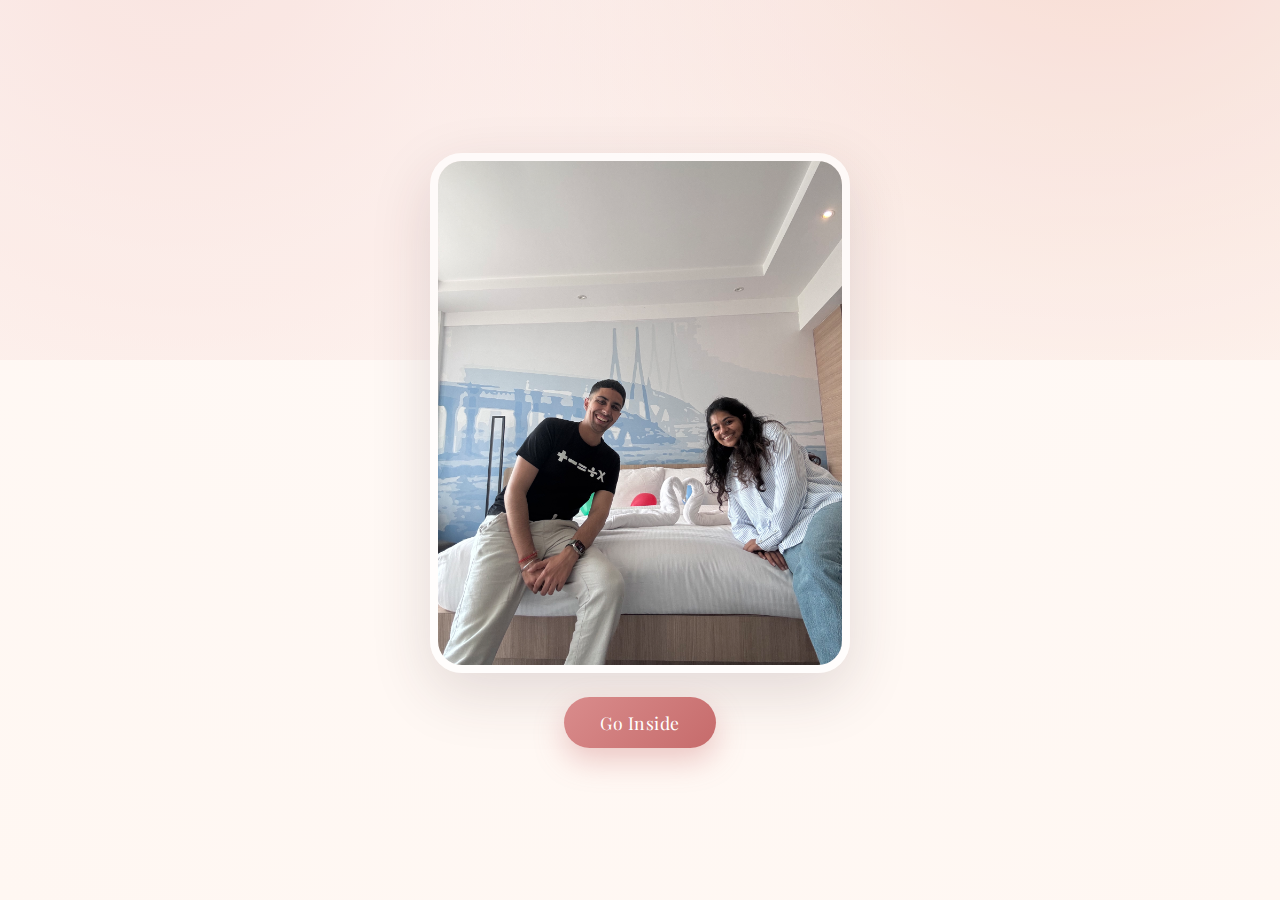
<file: index.html>
<!DOCTYPE html>
<html lang="en">
<head>
  <meta charset="UTF-8" />
  <meta name="viewport" content="width=device-width, initial-scale=1.0" />
  <title>Letters for Us</title>
  <link rel="stylesheet" href="css/styles.css" />
</head>
<body>
  <main id="landing" class="landing">
    <div class="landing-bg"></div>
    <div class="landing-content">
      <img class="couple-photo" src="assets/couple.jpg" alt="Our photo" />
      <button id="enterBtn" class="btn-primary">Go Inside</button>
    </div>
  </main>

  <main id="app" class="app hidden" aria-live="polite">
    <header class="app-header">
      <h1>Our Letters</h1>
      <p>Open an envelope to read a message.</p>
    </header>

    <section id="grid" class="envelope-grid"></section>

    <div id="emptyState" class="empty-state hidden">
      <p>No messages yet. Check back soon.</p>
    </div>
  </main>

  <div id="modal" class="modal hidden" role="dialog" aria-modal="true">
    <div class="modal-backdrop" id="modalBackdrop"></div>
    <div class="modal-content">
      <button class="modal-close" id="modalClose" aria-label="Close">×</button>
      <div class="modal-body">
        <img id="modalImage" class="modal-image" alt="Message image" />
        <div class="modal-text">
          <h2 id="modalTitle"></h2>
          <p id="modalEvent" class="modal-event"></p>
          <p id="modalDate" class="modal-date"></p>
          <p id="modalMessage" class="modal-message"></p>
        </div>
      </div>
    </div>
  </div>

  <script src="js/app.js"></script>
</body>
</html>
</file>
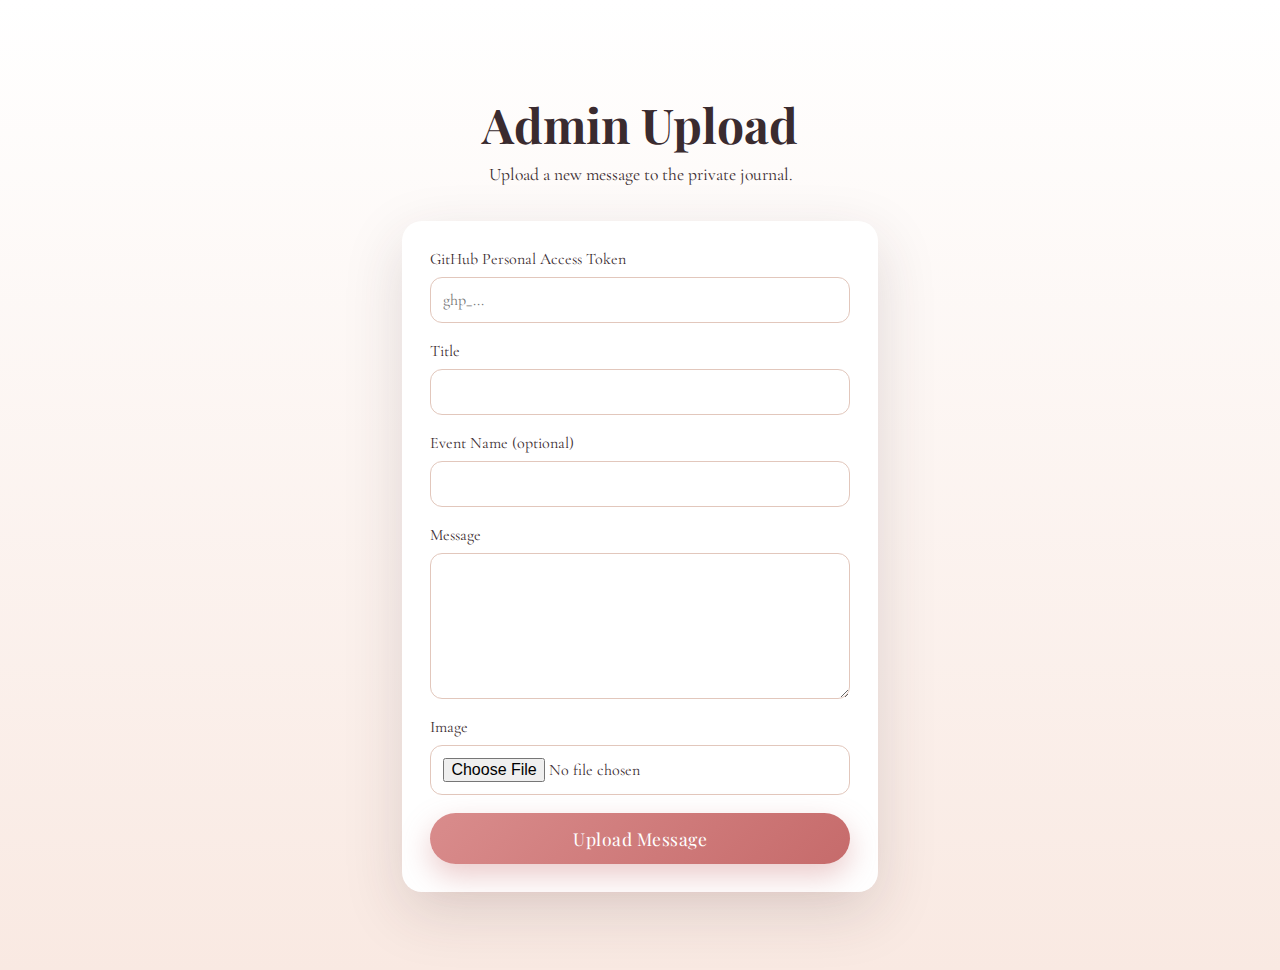
<file: admin.html>
<!DOCTYPE html>
<html lang="en">
<head>
  <meta charset="UTF-8" />
  <meta name="viewport" content="width=device-width, initial-scale=1.0" />
  <title>Admin | Letters</title>
  <link rel="stylesheet" href="css/styles.css" />
</head>
<body class="admin-body">
  <main class="admin">
    <header class="app-header">
      <h1>Admin Upload</h1>
      <p>Upload a new message to the private journal.</p>
    </header>

    <form id="adminForm" class="admin-form">
      <label>
        GitHub Personal Access Token
        <input type="password" id="token" placeholder="ghp_..." required />
      </label>

      <label>
        Title
        <input type="text" id="title" maxlength="80" required />
      </label>

      <label>
        Event Name (optional)
        <input type="text" id="eventName" maxlength="80" />
      </label>

      <label>
        Message
        <textarea id="message" rows="6" required></textarea>
      </label>

      <label>
        Image
        <input type="file" id="image" accept="image/*" required />
      </label>

      <button type="submit" class="btn-primary">Upload Message</button>
    </form>

    <div id="adminStatus" class="admin-status" role="status"></div>
  </main>

  <script src="js/admin.js"></script>
</body>
</html>
</file>
<file: css/styles.css>
@import url("https://fonts.googleapis.com/css2?family=Cormorant+Garamond:wght@300;400;500;600&family=Playfair+Display:wght@400;600;700&display=swap");

:root {
  --bg: #fff7f2;
  --bg-accent: #f6e4da;
  --ink: #3a2b2f;
  --rose: #d98c8c;
  --rose-deep: #c66b6b;
  --cream: #fff1e8;
  --gold: #c6a86f;
  --shadow: 0 20px 60px rgba(58, 43, 47, 0.15);
  --font-title: "Playfair Display", "Times New Roman", serif;
  --font-body: "Cormorant Garamond", "Georgia", serif;
}

* {
  box-sizing: border-box;
}

body {
  margin: 0;
  font-family: var(--font-body);
  color: var(--ink);
  background: radial-gradient(circle at top, #fffaf7, var(--bg));
  min-height: 100vh;
}

.hidden {
  display: none !important;
}

.landing {
  position: relative;
  min-height: 100vh;
  display: grid;
  place-items: center;
  overflow: hidden;
}

.landing-bg {
  position: absolute;
  inset: -20% -10% auto -10%;
  height: 60vh;
  background: radial-gradient(circle at 20% 20%, #f9e0dc, transparent 60%),
    radial-gradient(circle at 80% 0%, #f5d2c8, transparent 55%),
    linear-gradient(180deg, #fff, transparent 80%);
  opacity: 0.85;
}

.landing-content {
  position: relative;
  z-index: 1;
  display: flex;
  flex-direction: column;
  align-items: center;
  gap: 24px;
  text-align: center;
}

.couple-photo {
  width: min(420px, 80vw);
  height: min(520px, 80vw);
  object-fit: cover;
  border-radius: 32px;
  box-shadow: var(--shadow);
  border: 8px solid rgba(255, 255, 255, 0.7);
}

.btn-primary {
  background: linear-gradient(135deg, var(--rose), var(--rose-deep));
  border: none;
  color: white;
  padding: 14px 36px;
  font-size: 1.1rem;
  border-radius: 999px;
  cursor: pointer;
  font-family: var(--font-title);
  letter-spacing: 0.5px;
  box-shadow: 0 12px 30px rgba(198, 107, 107, 0.35);
  transition: transform 0.2s ease, box-shadow 0.2s ease;
}

.btn-primary:hover {
  transform: translateY(-2px);
  box-shadow: 0 16px 36px rgba(198, 107, 107, 0.45);
}

.app {
  padding: 60px 8vw 80px;
}

.app-header {
  text-align: center;
  margin-bottom: 36px;
}

.app-header h1 {
  font-family: var(--font-title);
  font-size: clamp(2rem, 4vw, 3rem);
  margin-bottom: 8px;
}

.app-header p {
  font-size: 1.1rem;
  margin: 0;
}

.envelope-grid {
  display: grid;
  grid-template-columns: repeat(auto-fit, minmax(220px, 1fr));
  gap: 26px;
}

.envelope-card {
  position: relative;
  background: var(--cream);
  border-radius: 22px;
  padding: 26px 20px 22px;
  text-align: center;
  box-shadow: var(--shadow);
  cursor: pointer;
  overflow: hidden;
  transition: transform 0.3s ease, box-shadow 0.3s ease;
}

.envelope-card:hover {
  transform: translateY(-6px) scale(1.01);
  box-shadow: 0 24px 60px rgba(58, 43, 47, 0.2);
}

.envelope-illustration {
  width: 100%;
  height: 130px;
  position: relative;
  margin-bottom: 16px;
}

.envelope-illustration::before,
.envelope-illustration::after {
  content: "";
  position: absolute;
  inset: 0;
  border-radius: 16px;
}

.envelope-illustration::before {
  background: #f0d7cc;
  border: 2px solid #e4c0b2;
}

.envelope-illustration::after {
  width: 70%;
  height: 70%;
  left: 15%;
  top: 15%;
  background: linear-gradient(135deg, #f7e6de, #e9c5b8);
  transform: rotate(45deg);
  border-radius: 8px;
  box-shadow: inset 0 0 0 2px rgba(230, 178, 160, 0.6);
}

.envelope-title {
  font-family: var(--font-title);
  font-size: 1.1rem;
  margin: 0;
}

.new-badge {
  position: absolute;
  top: 18px;
  right: 18px;
  background: var(--gold);
  color: #2c2016;
  padding: 4px 10px;
  border-radius: 999px;
  font-size: 0.7rem;
  letter-spacing: 0.4px;
  font-family: var(--font-title);
}

.empty-state {
  text-align: center;
  margin-top: 40px;
  font-size: 1.2rem;
}

.modal {
  position: fixed;
  inset: 0;
  display: grid;
  place-items: center;
  padding: 24px;
  z-index: 10;
}

.modal-backdrop {
  position: absolute;
  inset: 0;
  background: rgba(58, 43, 47, 0.5);
  backdrop-filter: blur(4px);
}

.modal-content {
  position: relative;
  background: white;
  border-radius: 24px;
  max-width: 900px;
  width: min(900px, 90vw);
  max-height: 90vh;
  overflow: hidden;
  box-shadow: var(--shadow);
  animation: floatIn 0.3s ease;
}

@keyframes floatIn {
  from {
    transform: translateY(20px) scale(0.98);
    opacity: 0;
  }
  to {
    transform: translateY(0) scale(1);
    opacity: 1;
  }
}

.modal-close {
  position: absolute;
  top: 16px;
  right: 16px;
  border: none;
  background: var(--cream);
  border-radius: 50%;
  width: 36px;
  height: 36px;
  font-size: 1.4rem;
  cursor: pointer;
}

.modal-body {
  display: grid;
  grid-template-columns: minmax(260px, 1fr) minmax(260px, 1fr);
  gap: 24px;
  padding: 32px;
}

.modal-image {
  width: 100%;
  height: 100%;
  max-height: 420px;
  object-fit: cover;
  border-radius: 18px;
  box-shadow: 0 14px 34px rgba(58, 43, 47, 0.15);
}

.modal-text h2 {
  font-family: var(--font-title);
  margin-top: 0;
}

.modal-event {
  font-style: italic;
  margin: 0 0 8px;
}

.modal-date {
  font-size: 0.9rem;
  color: rgba(58, 43, 47, 0.6);
  margin: 0 0 20px;
}

.modal-message {
  font-size: 1.1rem;
  line-height: 1.6;
}

.admin-body {
  background: linear-gradient(180deg, #fff, #f9e9e2);
}

.admin {
  max-width: 680px;
  margin: 0 auto;
  padding: 60px 8vw;
}

.admin-form {
  display: grid;
  gap: 18px;
  background: white;
  padding: 28px;
  border-radius: 20px;
  box-shadow: var(--shadow);
}

.admin-form label {
  display: grid;
  gap: 8px;
  font-size: 1rem;
}

.admin-form input,
.admin-form textarea {
  border-radius: 12px;
  border: 1px solid #e2c7bc;
  padding: 12px;
  font-size: 1rem;
  font-family: var(--font-body);
}

.admin-status {
  margin-top: 18px;
  font-size: 0.95rem;
}

@media (max-width: 720px) {
  .modal-body {
    grid-template-columns: 1fr;
  }

  .modal-image {
    max-height: 300px;
  }
}
</file>
